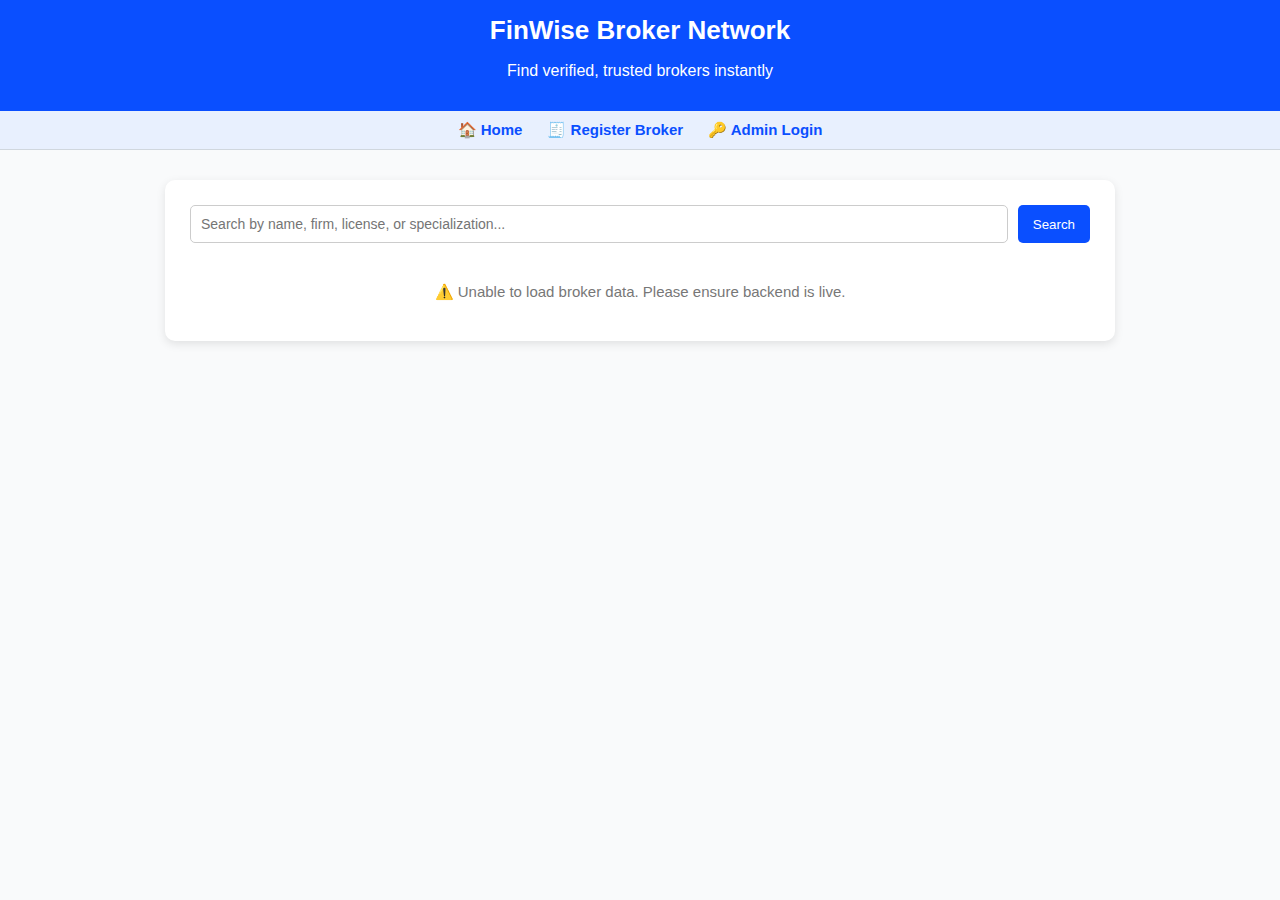
<file: app/static/index.html>
<!doctype html>
<html lang="en">
<head>
  <meta charset="utf-8" />
  <title>FinWise – Find Verified Brokers</title>
  <style>
    body {
      font-family: "Segoe UI", Arial, sans-serif;
      background: #f9fafb;
      margin: 0;
      padding: 0;
    }

    header {
      background: #0a4fff;
      color: white;
      padding: 15px 25px;
      text-align: center;
    }

    header h1 {
      margin: 0;
      font-size: 26px;
    }

    nav {
      background: #e8f0fe;
      display: flex;
      justify-content: center;
      gap: 25px;
      padding: 10px;
      border-bottom: 1px solid #d0d7de;
    }

    nav a {
      color: #0a4fff;
      text-decoration: none;
      font-weight: 600;
      font-size: 15px;
    }

    nav a:hover {
      text-decoration: underline;
    }

    main {
      max-width: 900px;
      margin: 30px auto;
      background: white;
      border-radius: 10px;
      box-shadow: 0 3px 10px rgba(0, 0, 0, 0.1);
      padding: 25px;
    }

    .search-bar {
      display: flex;
      gap: 10px;
      margin-bottom: 20px;
    }

    input {
      flex: 1;
      padding: 10px;
      border: 1px solid #ccc;
      border-radius: 5px;
      font-size: 14px;
    }

    button {
      background: #0a4fff;
      color: white;
      border: none;
      border-radius: 5px;
      padding: 10px 15px;
      cursor: pointer;
      transition: background 0.2s ease;
    }

    button:hover {
      background: #083dcc;
    }

    .broker-list {
      display: grid;
      grid-template-columns: repeat(auto-fill, minmax(300px, 1fr));
      gap: 20px;
    }

    .card {
      border: 1px solid #ddd;
      border-radius: 10px;
      padding: 15px;
      background: #f8fafc;
      transition: transform 0.2s ease;
    }

    .card:hover {
      transform: translateY(-3px);
      box-shadow: 0 2px 6px rgba(0, 0, 0, 0.1);
    }

    .card h3 {
      margin: 0 0 5px;
      color: #0a4fff;
    }

    .card small {
      color: #666;
    }

    .contact-links a {
      display: inline-block;
      margin-right: 10px;
      color: #0a4fff;
      text-decoration: none;
      font-size: 14px;
    }

    .contact-links a:hover {
      text-decoration: underline;
    }

    .empty-state {
      text-align: center;
      color: #777;
      font-size: 15px;
      margin-top: 20px;
    }
  </style>
</head>
<body>

  <header>
    <h1>FinWise Broker Network</h1>
    <p>Find verified, trusted brokers instantly</p>
  </header>

  <nav>
    <a href="index.html">🏠 Home</a>
    <a href="broker_register.html">🧾 Register Broker</a>
    <a href="admin_login.html">🔑 Admin Login</a>
  </nav>

  <main>
    <div class="search-bar">
      <input id="query" placeholder="Search by name, firm, license, or specialization..." />
      <button onclick="searchBrokers()">Search</button>
    </div>

    <div id="broker-list" class="broker-list"></div>
    <p id="empty" class="empty-state"></p>
  </main>

  <script>
    // ✅ Use your Render backend URL here
    const API_URL = "https://finwise-broker-network.onrender.com";



    async function searchBrokers() {
      const q = document.getElementById("query").value.trim().toLowerCase();
      const list = document.getElementById("broker-list");
      const empty = document.getElementById("empty");

      list.innerHTML = "<p>Loading brokers...</p>";
      empty.textContent = "";

      try {
        const resp = await fetch(`${API_URL}/brokers/?status=verified`);
        if (!resp.ok) throw new Error("Failed to fetch brokers");

        const data = await resp.json();
        const filtered = data.filter(b =>
          b.name.toLowerCase().includes(q) ||
          b.firm_name.toLowerCase().includes(q) ||
          b.license_number.toLowerCase().includes(q) ||
          (b.specialization || "").toLowerCase().includes(q)
        );

        list.innerHTML = "";
        if (filtered.length === 0) {
          empty.textContent = "⚠️ No matching brokers found.";
          return;
        }

        filtered.forEach(broker => {
          const div = document.createElement("div");
          div.className = "card";
          div.innerHTML = `
            <h3>${broker.name}</h3>
            <small><b>${broker.firm_name}</b> — ${broker.specialization || "General Broker"}</small><br>
            <p>📍 ${broker.address}</p>
            <p>🔖 License: ${broker.license_number}</p>
            <p><b>Status:</b> ${broker.status}</p>
            <div class="contact-links">
              <a href="mailto:${broker.email}">📧 Email</a>
              <a href="tel:${broker.phone}">📞 Call</a>
              <a href="https://wa.me/${broker.phone}" target="_blank">💬 WhatsApp</a>
            </div>
          `;
          list.appendChild(div);
        });
      } catch (err) {
        console.error("Error fetching brokers:", err);
        list.innerHTML = "";
        empty.textContent = "⚠️ Unable to load broker data. Please ensure backend is live.";
      }
    }

    // Load verified brokers by default
    searchBrokers();
  </script>
</body>
</html>
</file>
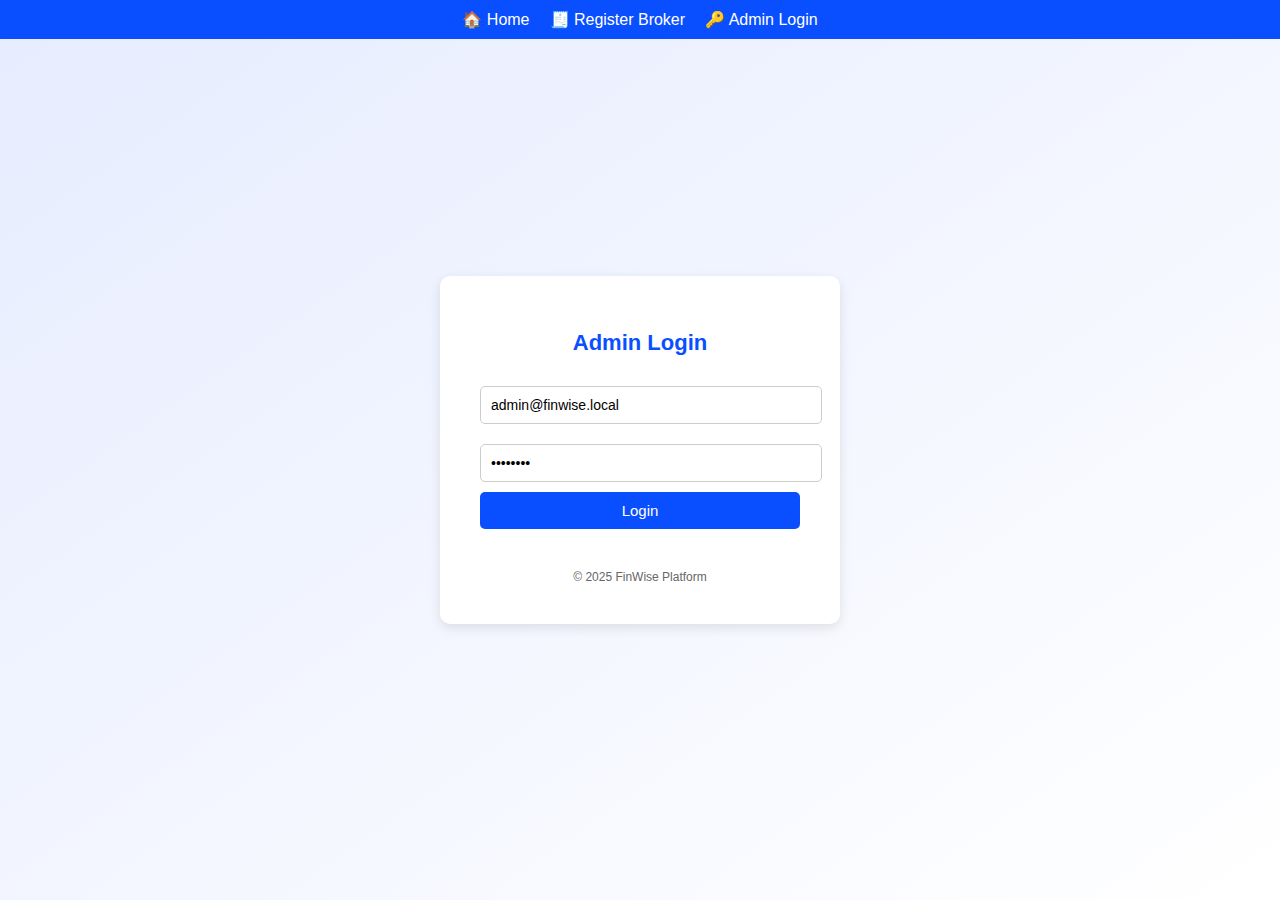
<file: app/static/admin.html>
<!doctype html>
<html lang="en">
<head>
  <meta charset="utf-8">
  <title>FinWise Admin Dashboard</title>
  <style>
    body {
      font-family: "Segoe UI", Arial, sans-serif;
      background: #f5f7fa;
      margin: 0;
      padding: 0;
    }

    header {
      background: #0a4fff;
      color: white;
      padding: 15px 25px;
      display: flex;
      justify-content: space-between;
      align-items: center;
    }

    h1 {
      margin: 0;
      font-size: 22px;
    }

    button.logout {
      background: #ef4444;
      color: white;
      border: none;
      border-radius: 6px;
      padding: 8px 14px;
      cursor: pointer;
      transition: background 0.2s ease;
    }

    button.logout:hover {
      background: #b91c1c;
    }

    main {
      padding: 20px;
    }

    .tab-buttons {
      margin-bottom: 20px;
    }

    .tab-buttons button {
      background: #e0e7ff;
      color: #0a4fff;
      border: none;
      padding: 8px 15px;
      margin-right: 10px;
      border-radius: 5px;
      cursor: pointer;
      transition: background 0.2s ease;
    }

    .tab-buttons button.active {
      background: #0a4fff;
      color: white;
    }

    .tab-buttons button:hover {
      background: #2563eb;
      color: white;
    }

    table {
      width: 100%;
      border-collapse: collapse;
      background: white;
      border-radius: 8px;
      overflow: hidden;
      box-shadow: 0 2px 6px rgba(0, 0, 0, 0.1);
    }

    th, td {
      padding: 10px;
      text-align: left;
      border-bottom: 1px solid #eee;
    }

    th {
      background: #f1f5f9;
    }

    td button {
      padding: 6px 10px;
      border: none;
      border-radius: 5px;
      cursor: pointer;
      color: white;
      transition: opacity 0.2s;
    }

    td button.approve {
      background: #16a34a;
    }

    td button.reject {
      background: #dc2626;
    }

    td button:hover {
      opacity: 0.85;
    }

    .status {
      font-weight: bold;
      text-transform: capitalize;
    }
  </style>
</head>
<body>

  <header>
    <h1>FinWise Admin Dashboard</h1>
    <button class="logout" onclick="logout()">Logout</button>
  </header>

  <main>
    <div class="tab-buttons">
      <button id="tab-pending" class="active" onclick="switchTab('pending')">Pending Brokers</button>
      <button id="tab-verified" onclick="switchTab('verified')">Verified Brokers</button>
    </div>

    <table id="brokers-table">
      <thead>
        <tr>
          <th>ID</th>
          <th>Name</th>
          <th>Firm</th>
          <th>License</th>
          <th>Status</th>
          <th>Actions</th>
        </tr>
      </thead>
      <tbody>
        <tr><td colspan="6">Loading...</td></tr>
      </tbody>
    </table>
  </main>

  <script>
    const API_URL = "http://127.0.0.1:8000";
    const token = localStorage.getItem("admin_token");
    let currentTab = "pending";

    // ✅ Redirect to login if no token
    if (!token) {
      alert("Unauthorized! Please log in first.");
      window.location.href = "admin_login.html";
    }

    // ✅ Verify token before loading data
    async function verifyAdminToken() {
      try {
        const resp = await fetch(`${API_URL}/admin-auth/verify-token?token=${token}`);
        if (!resp.ok) throw new Error("Invalid token");
        const data = await resp.json();
        if (!data.valid) throw new Error("Invalid or expired token");
        console.log("✅ Admin verified");
      } catch (err) {
        alert("⚠️ Session expired. Please log in again.");
        localStorage.removeItem("admin_token");
        window.location.href = "admin_login.html";
      }
    }

    // ✅ Switch between Pending and Verified tabs
    function switchTab(tab) {
      currentTab = tab;
      document.querySelectorAll(".tab-buttons button").forEach(btn => btn.classList.remove("active"));
      document.getElementById(`tab-${tab}`).classList.add("active");
      loadBrokers();
    }

    // ✅ Fetch brokers (pending or verified)
    async function loadBrokers() {
      const tbody = document.querySelector("#brokers-table tbody");
      tbody.innerHTML = "<tr><td colspan='6'>Loading...</td></tr>";

      try {
        const url = currentTab === "pending"
          ? `${API_URL}/admin/pending`
          : `${API_URL}/brokers?status=verified`;

        const resp = await fetch(url, {
          headers: { "Authorization": `Bearer ${token}` }
        });

        if (!resp.ok) throw new Error("Server error or unauthorized");

        const data = await resp.json();
        if (data.length === 0) {
          tbody.innerHTML = `<tr><td colspan='6'>No ${currentTab} brokers found.</td></tr>`;
          return;
        }

        tbody.innerHTML = "";
        data.forEach(broker => {
          const row = document.createElement("tr");
          row.innerHTML = `
            <td>${broker.id}</td>
            <td>${broker.name}</td>
            <td>${broker.firm_name}</td>
            <td>${broker.license_number}</td>
            <td class="status">${broker.status}</td>
            <td>
              ${currentTab === "pending"
                ? `
                  <button class="approve" onclick="verifyBroker(${broker.id}, true)">Approve</button>
                  <button class="reject" onclick="verifyBroker(${broker.id}, false)">Reject</button>
                `
                : `<em>No actions</em>`
              }
            </td>
          `;
          tbody.appendChild(row);
        });
      } catch (err) {
        console.error("Error loading brokers:", err);
        tbody.innerHTML = `<tr><td colspan='6' style='color:red;'>Error fetching brokers.</td></tr>`;
      }
    }

    // ✅ Verify broker (approve/reject)
    async function verifyBroker(id, approve) {
      try {
        const resp = await fetch(`${API_URL}/admin/verify/${id}?approve=${approve}`, {
          method: "POST",
          headers: { "Authorization": `Bearer ${token}` }
        });
        if (resp.ok) {
          alert(`Broker ${approve ? "approved ✅" : "rejected ❌"}`);
          loadBrokers();
        } else {
          alert("❌ Failed to update broker status.");
        }
      } catch (err) {
        console.error("Error verifying broker:", err);
        alert("⚠️ Server error. Try again.");
      }
    }

    // ✅ Logout admin
    function logout() {
      localStorage.removeItem("admin_token");
      window.location.href = "admin_login.html";
    }

    // ✅ Verify token & load data on startup
    verifyAdminToken().then(loadBrokers);
  </script>

</body>
</html>
</file>
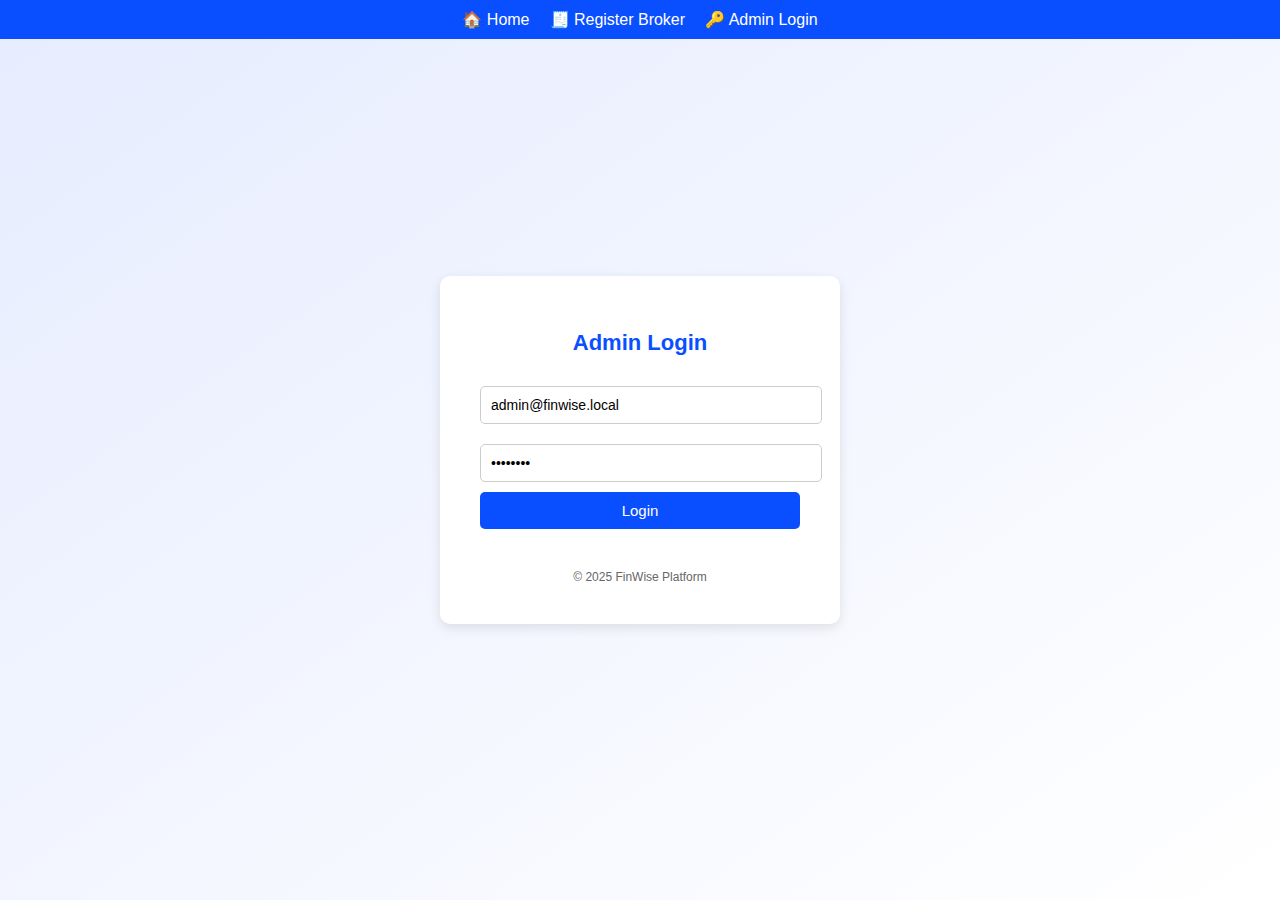
<file: app/static/admin_login.html>
<!doctype html>
<html lang="en">
<head>
  <meta charset="utf-8" />
  <title>FinWise Admin Login</title>
  <style>
    body {
      font-family: "Segoe UI", Arial, sans-serif;
      background: linear-gradient(to bottom right, #e6ecff, #ffffff);
      height: 100vh;
      display: flex;
      justify-content: center;
      align-items: center;
      margin: 0;
    }

    .login-container {
      background: white;
      padding: 40px;
      border-radius: 10px;
      box-shadow: 0 4px 12px rgba(0, 0, 0, 0.1);
      width: 320px;
      text-align: center;
    }

    h1 {
      color: #0a4fff;
      font-size: 22px;
      margin-bottom: 20px;
    }

    input {
      width: 100%;
      padding: 10px;
      margin: 10px 0;
      border: 1px solid #ccc;
      border-radius: 5px;
      font-size: 14px;
    }

    button {
      width: 100%;
      background-color: #0a4fff;
      color: white;
      padding: 10px;
      border: none;
      border-radius: 5px;
      font-size: 15px;
      cursor: pointer;
      transition: background 0.2s ease;
    }

    button:hover {
      background-color: #083dcc;
    }

    .error, .success {
      font-size: 13px;
      margin-top: 10px;
      height: 16px;
    }

    .error { color: red; }
    .success { color: green; }

    .footer {
      font-size: 12px;
      color: #666;
      margin-top: 15px;
    }

    nav {
      position: absolute;
      top: 0;
      width: 100%;
      background: #0a4fff;
      padding: 10px;
      display: flex;
      justify-content: center;
      gap: 20px;
    }

    nav a {
      color: white;
      text-decoration: none;
      font-weight: 500;
    }

    nav a:hover {
      text-decoration: underline;
    }
  </style>
</head>
<body>

  <nav>
    <a href="index.html">🏠 Home</a>
    <a href="broker_register.html">🧾 Register Broker</a>
    <a href="admin_login.html">🔑 Admin Login</a>
  </nav>

  <div class="login-container">
    <h1>Admin Login</h1>

    <input id="email" type="email" placeholder="Enter email" value="admin@finwise.local" />
    <input id="password" type="password" placeholder="Enter password" value="admin123" />

    <button onclick="login()">Login</button>
    <p id="msg" class="error"></p>

    <div class="footer">© 2025 FinWise Platform</div>
  </div>

  <script>
    // ✅ Use your live Render backend URL
    const API_URL = "https://finwise-broker-network.onrender.com";


    async function login() {
      const email = document.getElementById("email").value.trim();
      const password = document.getElementById("password").value.trim();
      const msg = document.getElementById("msg");
      msg.textContent = "";
      msg.className = "error";

      if (!email || !password) {
        msg.textContent = "⚠️ Please fill in both fields.";
        return;
      }

      try {
        const formData = new FormData();
        formData.append("email", email);
        formData.append("password", password);

        const resp = await fetch(`${API_URL}/admin-auth/login`, {
          method: "POST",
          body: formData,
        });

        const data = await resp.json();

        if (!resp.ok) {
          msg.textContent = data.detail || "❌ Invalid credentials.";
          return;
        }

        // ✅ Save token in localStorage for dashboard access
        localStorage.setItem("admin_token", data.access_token);
        msg.className = "success";
        msg.textContent = "✅ Login successful! Redirecting...";

        // Redirect to admin dashboard
        setTimeout(() => {
          window.location.href = "admin.html";
        }, 1000);

      } catch (err) {
        console.error("Login error:", err);
        msg.textContent = "⚠️ Server not reachable. Please try again later.";
      }
    }
  </script>

</body>
</html>
</file>
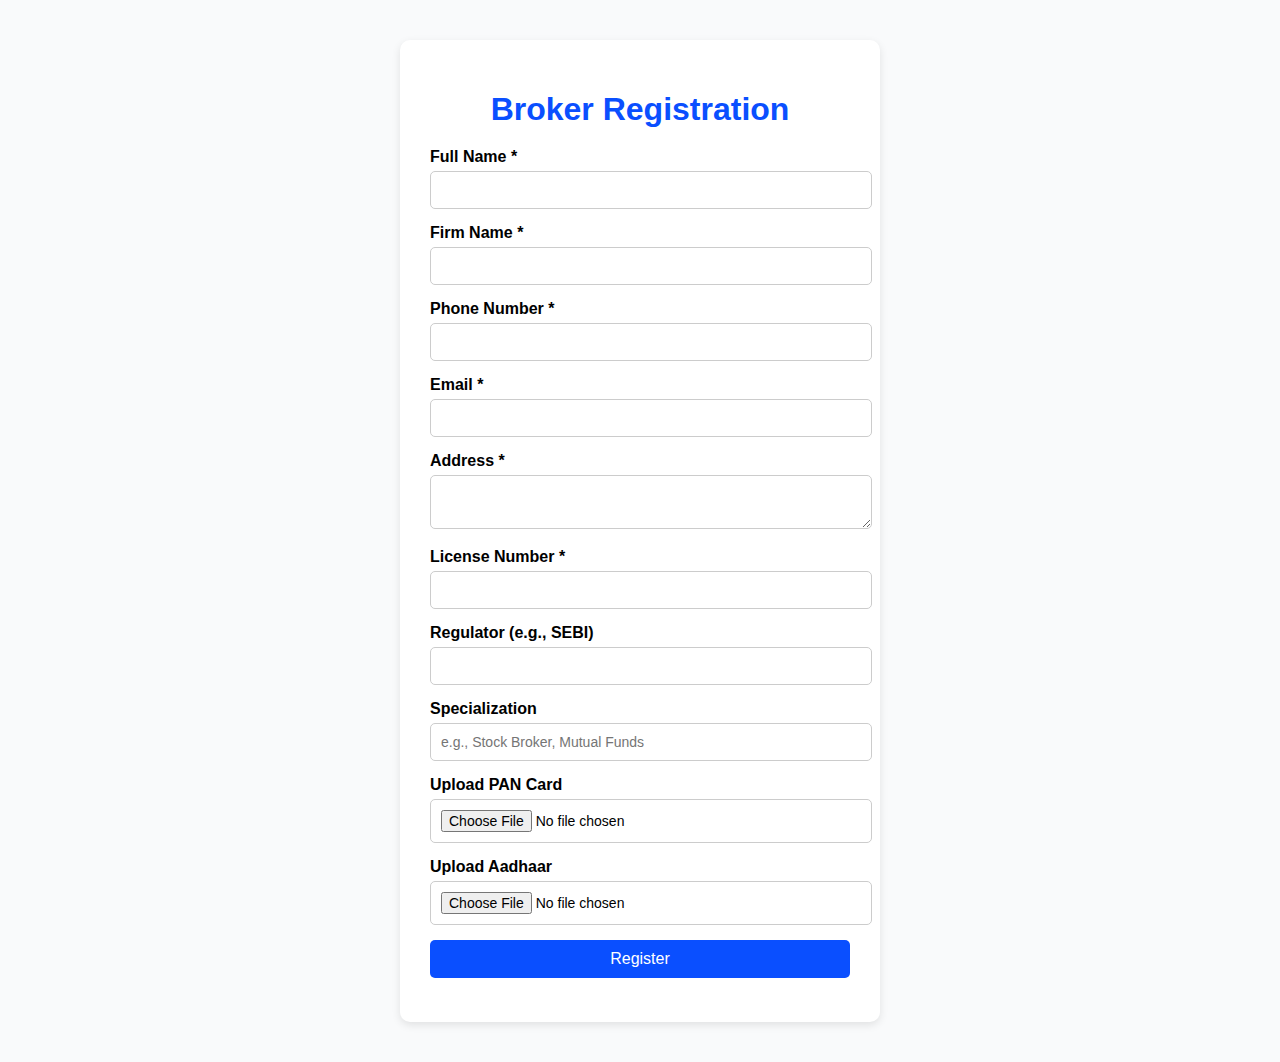
<file: app/static/broker_register.html>
<!doctype html>
<html lang="en">
<head>
  <meta charset="utf-8" />
  <title>FinWise Broker Registration</title>
  <style>
    body {
      font-family: "Segoe UI", Arial, sans-serif;
      background: #f9fafb;
      display: flex;
      justify-content: center;
      align-items: flex-start;
      padding: 40px 0;
      margin: 0;
    }

    form {
      background: white;
      padding: 30px;
      border-radius: 10px;
      width: 420px;
      box-shadow: 0 3px 8px rgba(0, 0, 0, 0.1);
    }

    h1 {
      text-align: center;
      color: #0a4fff;
      margin-bottom: 20px;
    }

    label {
      display: block;
      margin-bottom: 5px;
      font-weight: 600;
    }

    input, textarea, select {
      width: 100%;
      padding: 10px;
      margin-bottom: 15px;
      border: 1px solid #ccc;
      border-radius: 5px;
      font-size: 14px;
    }

    button {
      width: 100%;
      padding: 10px;
      background: #0a4fff;
      color: white;
      border: none;
      border-radius: 5px;
      font-size: 16px;
      cursor: pointer;
      transition: background 0.2s ease;
    }

    button:hover {
      background: #083dcc;
    }

    .message {
      text-align: center;
      margin-top: 10px;
      font-size: 14px;
    }

    .success {
      color: green;
    }

    .error {
      color: red;
    }
  </style>
</head>
<body>

  <form id="registerForm">
    <h1>Broker Registration</h1>

    <label for="name">Full Name *</label>
    <input type="text" id="name" required>

    <label for="firm_name">Firm Name *</label>
    <input type="text" id="firm_name" required>

    <label for="phone">Phone Number *</label>
    <input type="text" id="phone" required>

    <label for="email">Email *</label>
    <input type="email" id="email" required>

    <label for="address">Address *</label>
    <textarea id="address" rows="2" required></textarea>

    <label for="license_number">License Number *</label>
    <input type="text" id="license_number" required>

    <label for="regulator">Regulator (e.g., SEBI)</label>
    <input type="text" id="regulator">

    <label for="specialization">Specialization</label>
    <input type="text" id="specialization" placeholder="e.g., Stock Broker, Mutual Funds">

    <label for="pan">Upload PAN Card</label>
    <input type="file" id="pan" accept=".pdf,.jpg,.png">

    <label for="aadhaar">Upload Aadhaar</label>
    <input type="file" id="aadhaar" accept=".pdf,.jpg,.png">

    <button type="submit">Register</button>

    <p id="msg" class="message"></p>
  </form>

  <script>
    const API_URL = "http://127.0.0.1:8000";

    document.getElementById("registerForm").addEventListener("submit", async (e) => {
      e.preventDefault();
      const msg = document.getElementById("msg");
      msg.textContent = "";
      msg.className = "message";

      const formData = new FormData();
      formData.append("name", document.getElementById("name").value.trim());
      formData.append("firm_name", document.getElementById("firm_name").value.trim());
      formData.append("phone", document.getElementById("phone").value.trim());
      formData.append("email", document.getElementById("email").value.trim());
      formData.append("address", document.getElementById("address").value.trim());
      formData.append("license_number", document.getElementById("license_number").value.trim());
      formData.append("regulator", document.getElementById("regulator").value.trim());
      formData.append("specialization", document.getElementById("specialization").value.trim());

      const panFile = document.getElementById("pan").files[0];
      const aadhaarFile = document.getElementById("aadhaar").files[0];
      if (panFile) formData.append("pan", panFile);
      if (aadhaarFile) formData.append("aadhaar", aadhaarFile);

      try {
        const response = await fetch(`${API_URL}/brokers/`, {
          method: "POST",
          body: formData,
        });

        const data = await response.json();

        if (!response.ok) {
          msg.className = "message error";
          msg.textContent = `❌ Registration failed: ${data.detail || "Please check inputs."}`;
          return;
        }

        msg.className = "message success";
        msg.textContent = "✅ Registration successful! Redirecting...";

        // Reliable redirect after success
        setTimeout(() => {
          window.location.assign("broker_success.html");
        }, 1500);

      } catch (error) {
        console.error(error);
        msg.className = "message error";
        msg.textContent = "⚠️ Unable to connect to server. Please try again later.";
      }
    });
  </script>
</body>
</html>
</file>
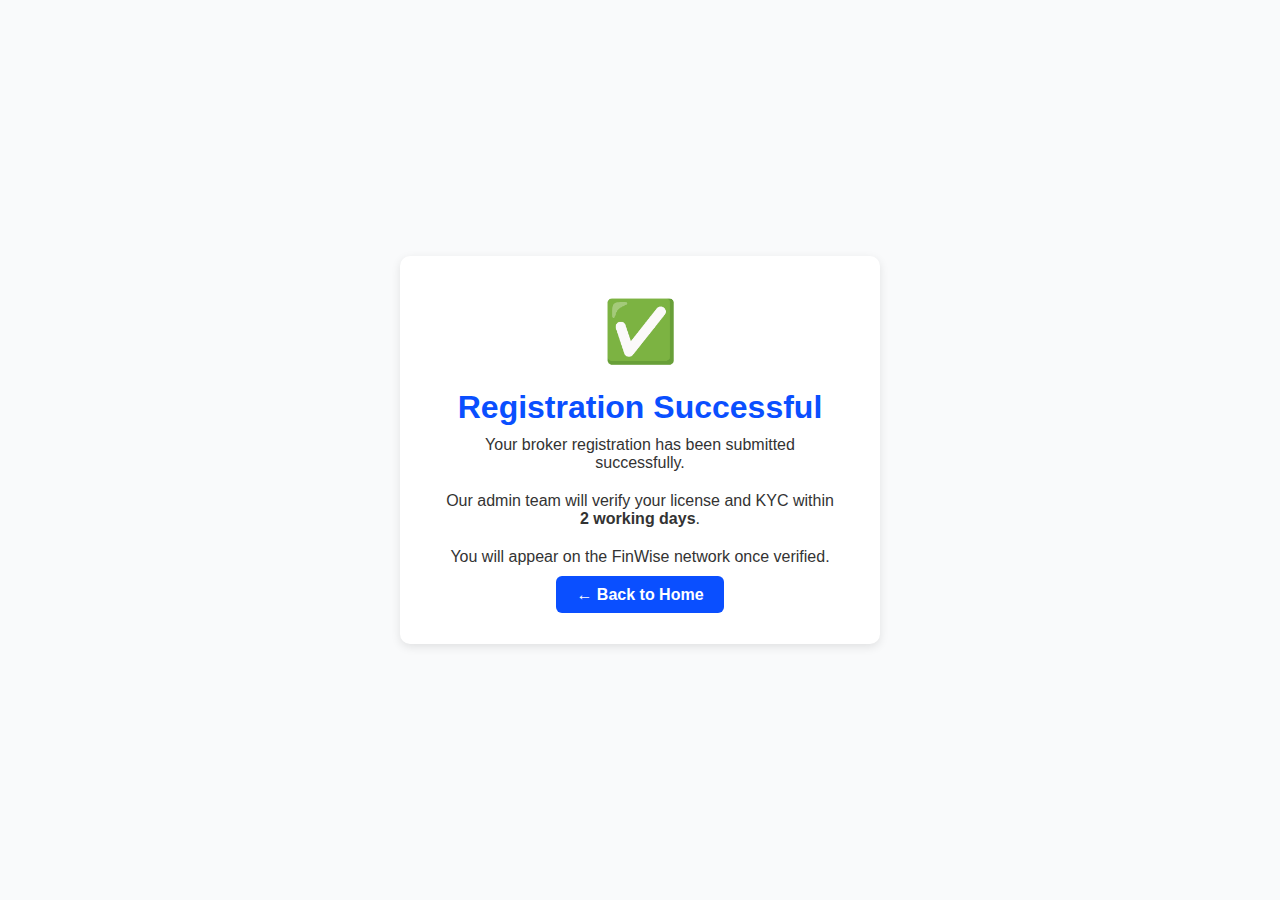
<file: app/static/broker_success.html>
<!doctype html>
<html lang="en">
<head>
  <meta charset="utf-8">
  <title>Registration Successful | FinWise</title>
  <style>
    body {
      font-family: "Segoe UI", Arial, sans-serif;
      background: #f9fafb;
      display: flex;
      justify-content: center;
      align-items: center;
      height: 100vh;
      margin: 0;
    }

    .box {
      text-align: center;
      background: white;
      padding: 40px;
      border-radius: 10px;
      box-shadow: 0 3px 10px rgba(0, 0, 0, 0.1);
      width: 400px;
    }

    h1 {
      color: #0a4fff;
      margin-bottom: 10px;
    }

    p {
      color: #333;
      margin: 10px 0 20px;
    }

    .icon {
      font-size: 60px;
      color: #22c55e;
      margin-bottom: 15px;
    }

    a {
      background: #0a4fff;
      color: white;
      padding: 10px 20px;
      border-radius: 6px;
      text-decoration: none;
      font-weight: 600;
      transition: background 0.2s ease;
    }

    a:hover {
      background: #083dcc;
    }
  </style>
</head>
<body>

  <div class="box">
    <div class="icon">✅</div>
    <h1>Registration Successful</h1>
    <p>Your broker registration has been submitted successfully.</p>
    <p>Our admin team will verify your license and KYC within <b>2 working days</b>.</p>
    <p>You will appear on the FinWise network once verified.</p>

    <a href="index.html">← Back to Home</a>
  </div>

</body>
</html>
</file>
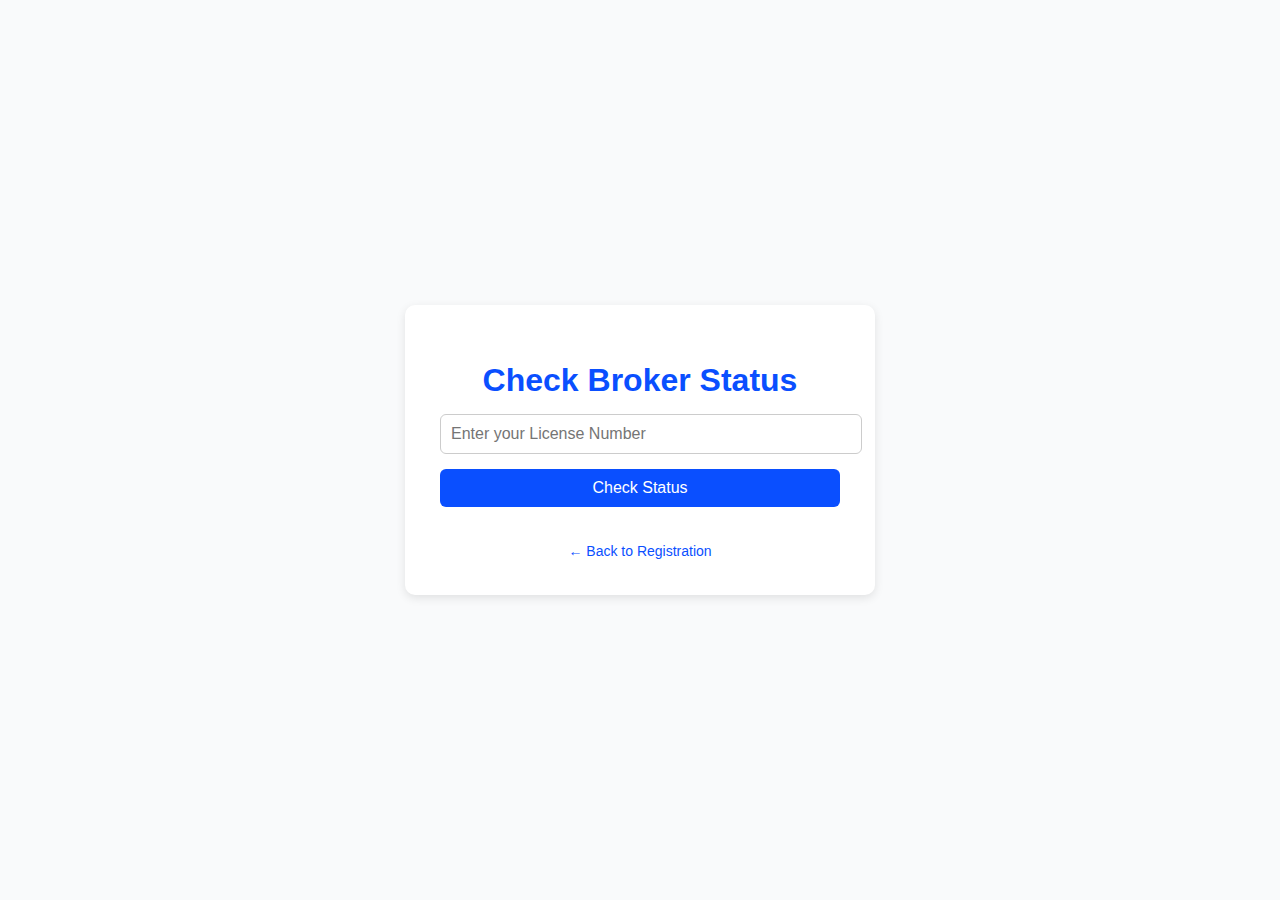
<file: app/static/check_status.html>
<!doctype html>
<html lang="en">
<head>
  <meta charset="utf-8">
  <title>Check Broker Status | FinWise</title>
  <style>
    body {
      font-family: "Segoe UI", Arial, sans-serif;
      background: #f9fafb;
      display: flex;
      justify-content: center;
      align-items: center;
      height: 100vh;
      margin: 0;
    }

    .box {
      background: white;
      padding: 35px;
      border-radius: 10px;
      box-shadow: 0 3px 10px rgba(0, 0, 0, 0.1);
      width: 400px;
      text-align: center;
    }

    h1 {
      color: #0a4fff;
      margin-bottom: 15px;
    }

    input {
      width: 100%;
      padding: 10px;
      font-size: 16px;
      border: 1px solid #ccc;
      border-radius: 6px;
      margin-bottom: 15px;
    }

    button {
      width: 100%;
      padding: 10px;
      background: #0a4fff;
      color: white;
      border: none;
      border-radius: 6px;
      font-size: 16px;
      cursor: pointer;
    }

    button:hover {
      background: #083dcc;
    }

    .status {
      margin-top: 15px;
      font-weight: 600;
      font-size: 16px;
    }

    .verified {
      color: green;
    }

    .pending {
      color: orange;
    }

    .rejected {
      color: red;
    }

    a {
      display: inline-block;
      margin-top: 20px;
      color: #0a4fff;
      text-decoration: none;
      font-size: 14px;
    }

    a:hover {
      text-decoration: underline;
    }
  </style>
</head>
<body>

  <div class="box">
    <h1>Check Broker Status</h1>
    <input type="text" id="license_number" placeholder="Enter your License Number" required />
    <button onclick="checkStatus()">Check Status</button>
    <p id="result" class="status"></p>

    <a href="broker_register.html">← Back to Registration</a>
  </div>

  <script>
    const API_URL = "http://127.0.0.1:8000";

    async function checkStatus() {
      const license = document.getElementById("license_number").value.trim();
      const result = document.getElementById("result");

      if (!license) {
        result.textContent = "⚠️ Please enter your license number.";
        result.className = "status";
        return;
      }

      result.textContent = "🔍 Checking...";
      result.className = "status";

      try {
        const resp = await fetch(`${API_URL}/brokers/`);
        const brokers = await resp.json();

        const match = brokers.find(b => b.license_number.toLowerCase() === license.toLowerCase());

        if (!match) {
          result.textContent = "❌ Broker not found. Please check your license number.";
          result.className = "status rejected";
          return;
        }

        if (match.status === "verified") {
          result.textContent = "✅ Your account is VERIFIED.";
          result.className = "status verified";
        } else if (match.status === "pending") {
          result.textContent = "🕓 Your registration is still PENDING verification.";
          result.className = "status pending";
        } else {
          result.textContent = "❌ Your registration has been REJECTED.";
          result.className = "status rejected";
        }

      } catch (err) {
        console.error(err);
        result.textContent = "⚠️ Could not connect to the server. Please try again later.";
        result.className = "status";
      }
    }
  </script>
</body>
</html>
</file>
